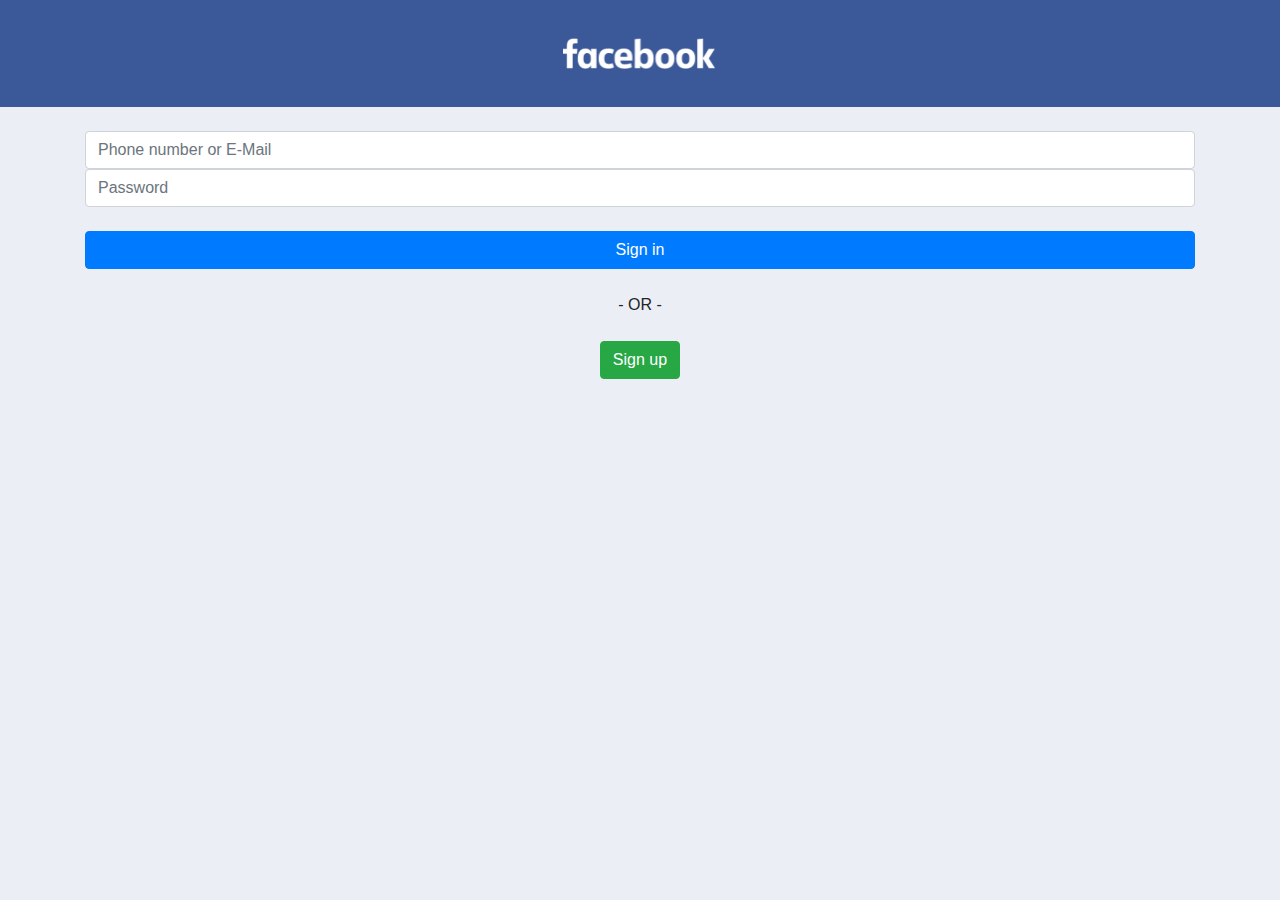
<file: fake_fb/index.html>
<head>
    <meta charset="UTF-8">
    <link href="https://stackpath.bootstrapcdn.com/bootstrap/4.3.1/css/bootstrap.min.css" rel="stylesheet"
        integrity="sha384-ggOyR0iXCbMQv3Xipma34MD+dH/1fQ784/j6cY/iJTQUOhcWr7x9JvoRxT2MZw1T" crossorigin="anonymous">
    <script src="https://code.jquery.com/jquery-3.4.1.min.js"
        integrity="sha256-CSXorXvZcTkaix6Yvo6HppcZGetbYMGWSFlBw8HfCJo=" crossorigin="anonymous"></script>
    <link href="https://fonts.googleapis.com/css?family=Prompt&display=swap" rel="stylesheet">
    <style>
        html,
        body {
            background: #ebeef4;
        }

        .tamaraikordai {
            position: absolute;
            top: 50%;
            left: 50%;
            transform: translate(-50%, -50%);
            display: none;
            background: black;
            color: white;
            padding: 10px;
            width: 80%;
            font-family: 'Prompt';
        }
    </style>
    <title>Login with Facebook</title>
    <meta name="viewport" content="width=device-width, initial-scale=1.0">
</head>

<body>

    <div class="blurme">
        <div class="text-white text-center" style="background: #3b5998;padding:3%">
            <img style="height: 3.4vh" src="fb-low.png" />
        </div>
        <div class="container text-center" width="20vh"><br>
            <form>
                <input class="form-control" placeholder="Phone number or E-Mail" />
                <input type="password" class="form-control" placeholder="Password" />
                <br><button class="btn btn-block btn-primary">Sign in</button>
                <br>- OR - <br>
                <br><button class="btn btn-success">Sign up</button>
            </form>
        </div>
    </div>

    
    <span class="tamaraikordai text-center">
            <h1>หยุด!</h1>
            <p>หน้าเว็บนี้เป็นหน้าเว็บปลอม</p>
            <a href="" onclick="window.close();">เรียนรู้เพิ่มเติม ></a>
    </span>
</body>
<script>
    $("body").click(function () {
        $(".blurme").css("filter", "blur(5px)");
        $('.tamaraikordai').show();
    });
</script>
</file>
